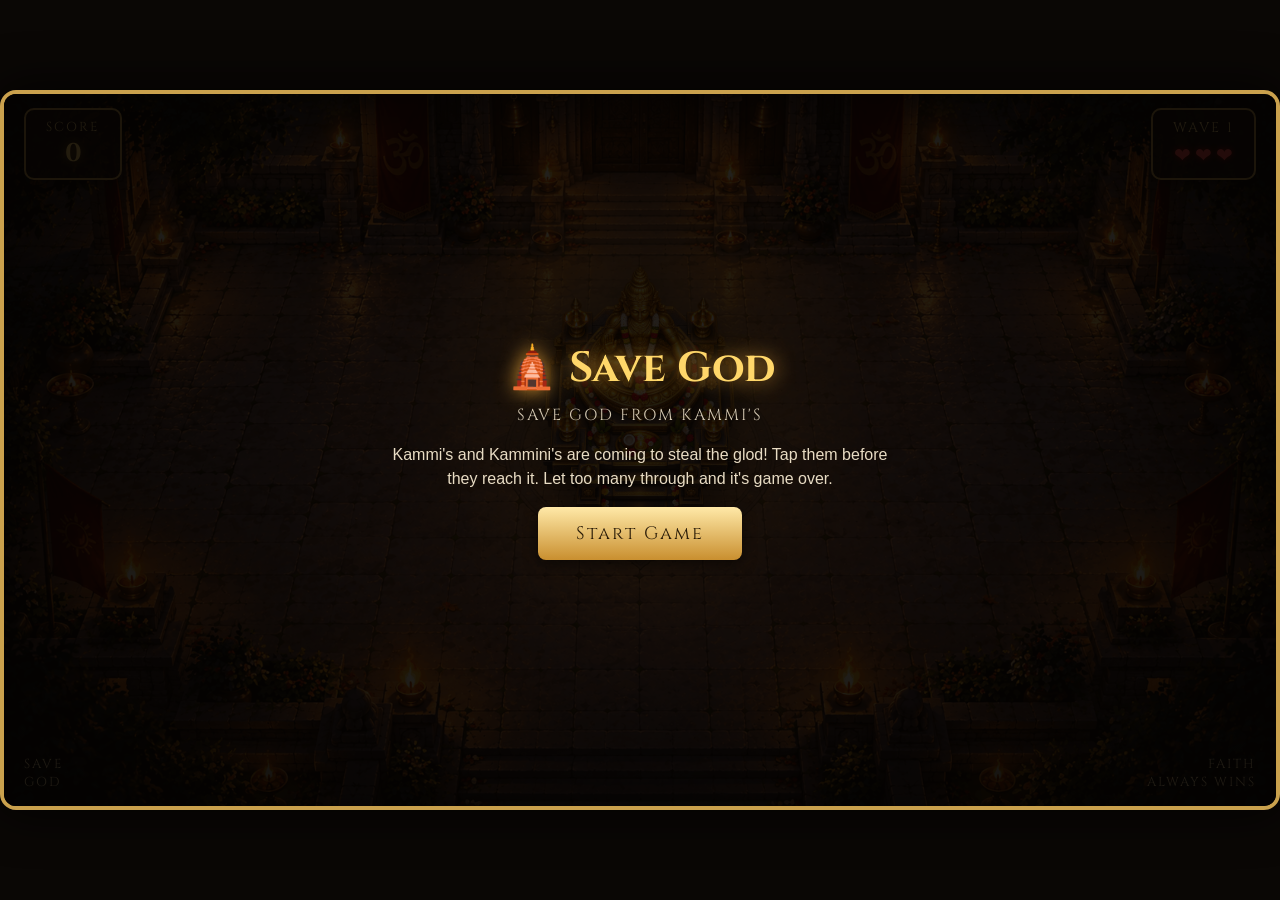
<file: index.html>
<!DOCTYPE html>
<html lang="en">
<head>
<meta charset="UTF-8">
<meta name="viewport" content="width=device-width, initial-scale=1, maximum-scale=1, user-scalable=no, viewport-fit=cover">
<title>Save God</title>
<link href="https://fonts.googleapis.com/css2?family=Cinzel:wght@500;700&display=swap" rel="stylesheet">
<link rel="stylesheet" href="style.css">
</head>
<body>

<div id="game-wrapper">
  <div id="game-container">

    <!-- HUD -->
    <div id="hud-top">
      <div class="hud-box" id="score-box">
        <div class="hud-label">SCORE</div>
        <div id="score-value">0</div>
      </div>
      <div class="hud-box" id="wave-box">
        <div class="hud-label">WAVE <span id="wave-value">1</span></div>
        <div id="hearts-container"></div>
      </div>
    </div>

    <!-- Statue (image-based) -->
    <div id="statue-wrapper">
      <div class="statue-glow"></div>
      <img src="assets/statue.png" alt="Sacred Statue" id="statue-img" draggable="false">
    </div>

    <!-- Kammi's get injected here -->
    <div id="thief-layer"></div>

    <!-- Feedback overlays -->
    <div id="wave-banner"></div>
    <div id="damage-flash"></div>

    <div class="corner-text" id="bottom-text-left">SAVE<br>GOD</div>
    <div class="corner-text" id="bottom-text-right">FAITH<br>ALWAYS WINS</div>

    <!-- Start screen -->
    <div class="overlay" id="start-screen">
      <h1>🛕 Save God</h1>
      <p class="tagline">Save God from Kammi's</p>
      <p>Kammi's and Kammini's are coming to steal the glod! Tap them before they reach it. Let too many through and it's game over.</p>
      <button id="start-btn">Start Game</button>
    </div>

    <!-- Game over screen -->
    <div class="overlay hidden" id="gameover-screen">
      <h1 class="gameover-title">The Comrades<br>Got The Gold</h1>
      <p style="font-size:clamp(16px,2.2vw,22px); color:#ffd76a;">Final Score: <span id="final-score">0</span></p>
      <button id="restart-btn">Play Again</button>
    </div>

  </div>
</div>

<!-- Sound effect: plays when a Kammi reaches the statue -->
<audio id="hit-sound" src="assets/sounds/ayyappa.mp3" preload="auto"></audio>

<script>
document.addEventListener('DOMContentLoaded', () => {

  const gameContainer   = document.getElementById('game-container');
  const thiefLayer      = document.getElementById('thief-layer');
  const statueWrapper   = document.getElementById('statue-wrapper');
  const scoreValueEl    = document.getElementById('score-value');
  const waveValueEl     = document.getElementById('wave-value');
  const heartsContainer = document.getElementById('hearts-container');
  const startScreen     = document.getElementById('start-screen');
  const gameoverScreen  = document.getElementById('gameover-screen');
  const finalScoreEl    = document.getElementById('final-score');
  const waveBanner      = document.getElementById('wave-banner');
  const damageFlash     = document.getElementById('damage-flash');
  const startBtn        = document.getElementById('start-btn');
  const restartBtn      = document.getElementById('restart-btn');
  const hitSound        = document.getElementById('hit-sound');

  const THIEF_SPRITES = {
    up:    'assets/thief/run_up.png',
    down:  'assets/thief/run_down.png',
    left:  'assets/thief/run_left.png',
    right: 'assets/thief/run_right.png'
  };

  /* =========================================================
     THIEF SIZE — independent per platform, NOT tied to
     --ui-scale, so tuning one doesn't affect the other.
     Just edit these two numbers to resize Kammi's.
  ========================================================= */
  const THIEF_SIZE_PC      = 128; // px
  const THIEF_SIZE_ANDROID = 90;  // px  <-- tweak this to resize on phone

  function getThiefSize(){
    return document.body.classList.contains('mode-android')
      ? THIEF_SIZE_ANDROID
      : THIEF_SIZE_PC;
  }

  const maxLives = 3;

  let score, wave, lives, caughtThisWave, waveTarget;
  let spawnInterval, travelDuration, maxActive;
  let spawnTimeoutId, isGameOver, isRunning;
  let activeThieves;

  /* =========================================================
     RESPONSIVE FIT — makes the game container exactly fill
     the available screen space (no scroll) on PC or Android,
     while keeping the correct aspect ratio for each image.
     --ui-scale here only affects HUD text/spacing, NOT thief size.
  ========================================================= */

  function pickMode(){
    const vw = window.innerWidth;
    const vh = window.visualViewport ? window.visualViewport.height : window.innerHeight;
    return (vw >= vh) ? 'pc' : 'android';
  }

  function fitContainer(){
    const mode = pickMode();
    document.body.classList.toggle('mode-pc', mode === 'pc');
    document.body.classList.toggle('mode-android', mode === 'android');

    const aspect   = mode === 'pc' ? (1920/1080) : (1080/1920);
    const baseline = mode === 'pc' ? 1920 : 1080;

    const vw = window.innerWidth;
    const vh = window.visualViewport ? window.visualViewport.height : window.innerHeight;

    let width, height;
    if (vw / vh > aspect) {
      height = vh;
      width  = height * aspect;
    } else {
      width  = vw;
      height = width / aspect;
    }

    gameContainer.style.width  = width + 'px';
    gameContainer.style.height = height + 'px';

    const scale = width / baseline;
    gameContainer.style.setProperty('--ui-scale', scale);
  }

  let resizeRaf = null;
  function scheduleFit(){
    if(resizeRaf) cancelAnimationFrame(resizeRaf);
    resizeRaf = requestAnimationFrame(fitContainer);
  }

  fitContainer();
  window.addEventListener('resize', scheduleFit);
  window.addEventListener('orientationchange', scheduleFit);
  if(window.visualViewport){
    window.visualViewport.addEventListener('resize', scheduleFit);
  }

  /* ========================================================= */

  function resetGame(){
    score = 0;
    wave = 1;
    lives = maxLives;
    caughtThisWave = 0;
    waveTarget = 8;
    spawnInterval = 900;
    travelDuration = 3.9;
    maxActive = 8;
    isGameOver = false;
    isRunning = true;
    activeThieves = new Set();

    thiefLayer.innerHTML = '';
    updateHUD();

    gameoverScreen.classList.add('hidden');
    startScreen.classList.add('hidden');

    clearTimeout(spawnTimeoutId);
    scheduleSpawn();
  }

  function updateHUD(){
    scoreValueEl.textContent = score;
    waveValueEl.textContent = wave;
    heartsContainer.innerHTML = '';
    for(let i=0;i<maxLives;i++){
      const span = document.createElement('span');
      span.className = 'heart' + (i < lives ? '' : ' empty');
      span.textContent = '❤';
      heartsContainer.appendChild(span);
    }
  }

  function scheduleSpawn(){
    spawnTimeoutId = setTimeout(() => {
      if(isRunning && !isGameOver){
        spawnThief();
      }
      scheduleSpawn();
    }, spawnInterval);
  }

  function getStatueTarget(){
    const containerRect = thiefLayer.getBoundingClientRect();
    const statueRect = statueWrapper.getBoundingClientRect();
    const cx = statueRect.left + statueRect.width/2 - containerRect.left;
    const cy = statueRect.top + statueRect.height*0.75 - containerRect.top;
    return { x: cx, y: cy };
  }

  function getDirectionFromVector(dx, dy){
    const angle = Math.atan2(dy, dx) * 180 / Math.PI;
    if(angle > -45 && angle <= 45)   return 'right';
    if(angle > 45 && angle <= 135)   return 'down';
    if(angle > 135 || angle <= -135) return 'left';
    return 'up';
  }

  function spawnThief(){
    if(activeThieves.size >= maxActive) return;

    const rect = thiefLayer.getBoundingClientRect();
    const w = rect.width, h = rect.height;
    const pad = 60;
    let x, y;
    const edge = Math.floor(Math.random()*4);
    if(edge === 0){ x = w*0.1 + Math.random()*w*0.8; y = -pad; }
    else if(edge === 1){ x = w+pad; y = h*0.15 + Math.random()*h*0.7; }
    else if(edge === 2){ x = w*0.1 + Math.random()*w*0.8; y = h+pad; }
    else { x = -pad; y = h*0.15 + Math.random()*h*0.7; }

    const target = getStatueTarget();
    const tx = target.x + (Math.random()*50 - 25);
    const ty = target.y + (Math.random()*30 - 15);

    const dx = tx - x;
    const dy = ty - y;
    const direction = getDirectionFromVector(dx, dy);

    const half = getThiefSize() / 2;

    const thief = document.createElement('div');
    thief.className = 'thief';
    thief.dataset.direction = direction;

    const shadow = document.createElement('div');
    shadow.className = 'thief-shadow';

    const img = document.createElement('img');
    img.className = 'thief-sprite';
    img.src = THIEF_SPRITES[direction];
    img.draggable = false;
    img.alt = 'kammi';

    thief.appendChild(shadow);
    thief.appendChild(img);

    thief.style.left = (x - half) + 'px';
    thief.style.top  = (y - half) + 'px';
    thiefLayer.appendChild(thief);
    activeThieves.add(thief);

    const dur = Math.max(1.4, travelDuration + (Math.random()*0.6 - 0.3));
    thief.style.transition = `left ${dur}s linear, top ${dur}s linear`;

    requestAnimationFrame(() => {
      requestAnimationFrame(() => {
        thief.style.left = (tx - half) + 'px';
        thief.style.top  = (ty - half) + 'px';
      });
    });

    function onArrive(e){
      if(e.propertyName !== 'left') return;
      thief.removeEventListener('transitionend', onArrive);
      if(thief.dataset.caught) return;
      activeThieves.delete(thief);
      thief.remove();
      loseLife();
    }
    thief.addEventListener('transitionend', onArrive);

    thief.addEventListener('pointerdown', (e) => {
      e.stopPropagation();
      if(thief.dataset.caught) return;
      thief.dataset.caught = 'true';
      activeThieves.delete(thief);
      catchThief(thief);
    });
  }

  function catchThief(thief){
    const curLeft = thief.style.left;
    const curTop = thief.style.top;
    thief.style.transition = 'none';
    thief.style.left = curLeft;
    thief.style.top = curTop;
    void thief.offsetWidth;

    thief.classList.add('caught');

    const half = getThiefSize() / 2;
    const px = parseFloat(curLeft) + half;
    const py = parseFloat(curTop) + half;
    spawnScorePopup(px, py);

    score += 10;
    caughtThisWave++;
    updateHUD();

    setTimeout(() => thief.remove(), 300);
    checkWaveProgress();
  }

  function spawnScorePopup(x, y){
    const pop = document.createElement('div');
    pop.className = 'score-popup';
    pop.textContent = '+10';
    pop.style.left = x + 'px';
    pop.style.top = y + 'px';
    thiefLayer.appendChild(pop);
    setTimeout(() => pop.remove(), 700);
  }

  function checkWaveProgress(){
    if(caughtThisWave >= waveTarget){
      nextWave();
    }
  }

  function nextWave(){
    wave++;
    caughtThisWave = 0;
    waveTarget = 8 + wave*2;
    spawnInterval = Math.max(800, spawnInterval - 80);
    travelDuration = Math.max(1.3, travelDuration - 0.25);
    maxActive = Math.min(16, maxActive + 1);
    updateHUD();
    showWaveBanner();
  }

  function showWaveBanner(){
    waveBanner.textContent = 'WAVE ' + wave;
    waveBanner.classList.remove('show');
    void waveBanner.offsetWidth;
    waveBanner.classList.add('show');
  }

  function playHitSound(){
    try{
      hitSound.currentTime = 0;
      hitSound.play().catch(() => {});
    }catch(err){ /* ignore playback errors (autoplay restrictions etc.) */ }
  }

  function loseLife(){
    lives--;
    updateHUD();
    flashDamage();
    playHitSound();
    if(lives <= 0){
      triggerGameOver();
    }
  }

  function flashDamage(){
    damageFlash.classList.remove('flash-active');
    void damageFlash.offsetWidth;
    damageFlash.classList.add('flash-active');
  }

  function triggerGameOver(){
    isGameOver = true;
    isRunning = false;
    clearTimeout(spawnTimeoutId);
    activeThieves.forEach(t => t.remove());
    activeThieves.clear();
    finalScoreEl.textContent = score;
    gameoverScreen.classList.remove('hidden');
  }

  startBtn.addEventListener('click', () => {
    // Unlock audio playback on the very first user gesture (needed for mobile browsers)
    hitSound.play().then(() => {
      hitSound.pause();
      hitSound.currentTime = 0;
    }).catch(() => {});
    resetGame();
  });

  restartBtn.addEventListener('click', resetGame);

  score = 0; wave = 1; lives = maxLives;
  updateHUD();
});
</script>

</body>
</html>
</file>
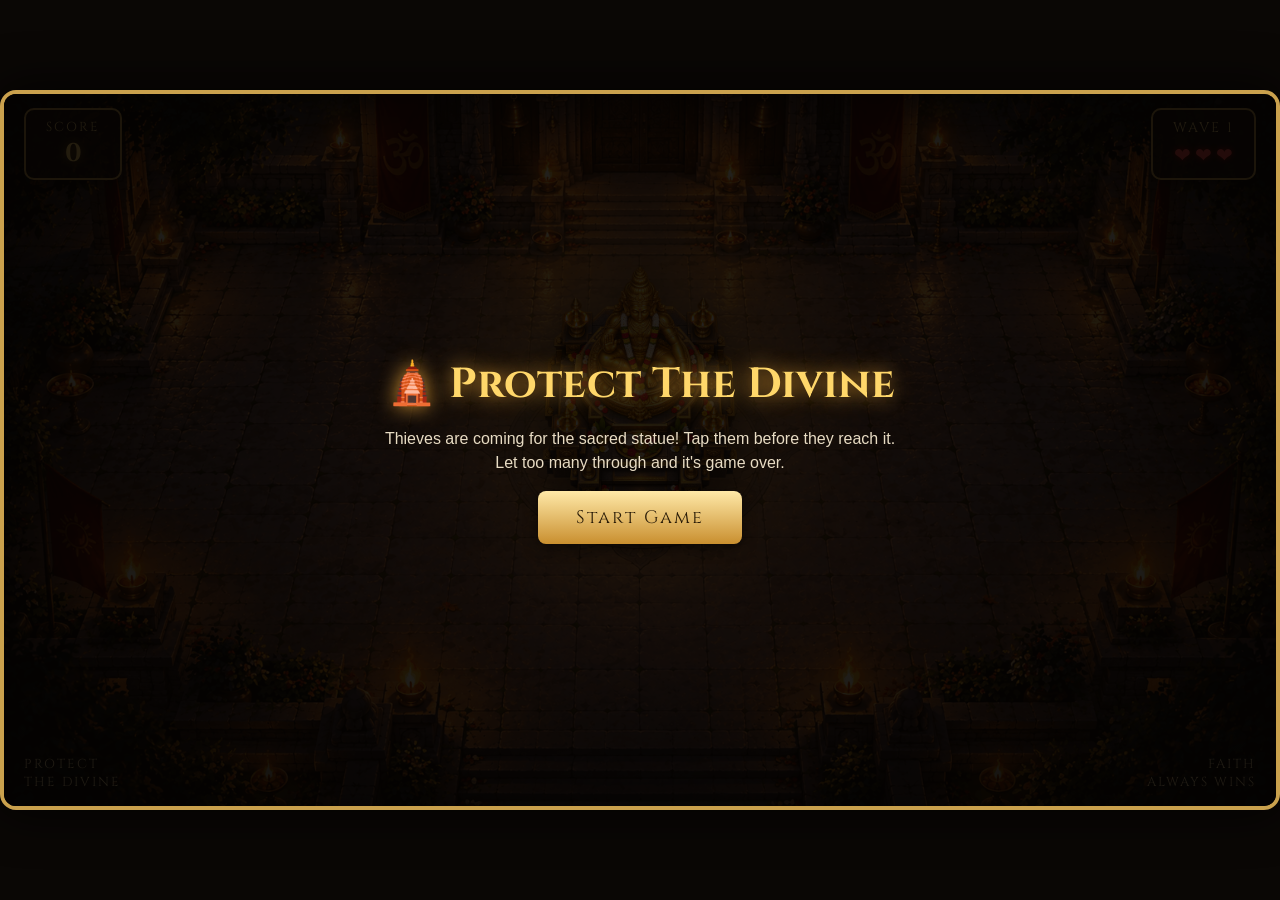
<file: gen.html>
<!DOCTYPE html>
<html lang="en">
<head>
<meta charset="UTF-8">
<meta name="viewport" content="width=device-width, initial-scale=1, maximum-scale=1, user-scalable=no, viewport-fit=cover">
<title>Protect The Divine</title>
<link href="https://fonts.googleapis.com/css2?family=Cinzel:wght@500;700&display=swap" rel="stylesheet">
<link rel="stylesheet" href="style.css">
</head>
<body>

<div id="game-wrapper">
  <div id="game-container">

    <!-- HUD -->
    <div id="hud-top">
      <div class="hud-box" id="score-box">
        <div class="hud-label">SCORE</div>
        <div id="score-value">0</div>
      </div>
      <div class="hud-box" id="wave-box">
        <div class="hud-label">WAVE <span id="wave-value">1</span></div>
        <div id="hearts-container"></div>
      </div>
    </div>

    <!-- Statue (image-based) -->
    <div id="statue-wrapper">
      <div class="statue-glow"></div>
      <img src="assets/statue.png" alt="Sacred Statue" id="statue-img" draggable="false">
    </div>

    <!-- Thieves get injected here -->
    <div id="thief-layer"></div>

    <!-- Feedback overlays -->
    <div id="wave-banner"></div>
    <div id="damage-flash"></div>

    <div class="corner-text" id="bottom-text-left">PROTECT<br>THE DIVINE</div>
    <div class="corner-text" id="bottom-text-right">FAITH<br>ALWAYS WINS</div>

    <!-- Start screen -->
    <div class="overlay" id="start-screen">
      <h1>🛕 Protect The Divine</h1>
      <p>Thieves are coming for the sacred statue! Tap them before they reach it. Let too many through and it's game over.</p>
      <button id="start-btn">Start Game</button>
    </div>

    <!-- Game over screen -->
    <div class="overlay hidden" id="gameover-screen">
      <h1>Game Over</h1>
      <p>The statue was overrun by thieves...</p>
      <p style="font-size:clamp(16px,2.2vw,22px); color:#ffd76a;">Final Score: <span id="final-score">0</span></p>
      <button id="restart-btn">Play Again</button>
    </div>

  </div>
</div>

<script>
document.addEventListener('DOMContentLoaded', () => {

  const gameContainer   = document.getElementById('game-container');
  const thiefLayer      = document.getElementById('thief-layer');
  const statueWrapper   = document.getElementById('statue-wrapper');
  const scoreValueEl    = document.getElementById('score-value');
  const waveValueEl     = document.getElementById('wave-value');
  const heartsContainer = document.getElementById('hearts-container');
  const startScreen     = document.getElementById('start-screen');
  const gameoverScreen  = document.getElementById('gameover-screen');
  const finalScoreEl    = document.getElementById('final-score');
  const waveBanner      = document.getElementById('wave-banner');
  const damageFlash     = document.getElementById('damage-flash');
  const startBtn        = document.getElementById('start-btn');
  const restartBtn      = document.getElementById('restart-btn');

  const THIEF_SPRITES = {
    up:    'assets/thief/run_up.png',
    down:  'assets/thief/run_down.png',
    left:  'assets/thief/run_left.png',
    right: 'assets/thief/run_right.png'
  };

  const maxLives = 3;

  let score, wave, lives, caughtThisWave, waveTarget;
  let spawnInterval, travelDuration, maxActive;
  let spawnTimeoutId, isGameOver, isRunning;
  let activeThieves;

  /* =========================================================
     RESPONSIVE FIT — makes the game container exactly fill
     the available screen space (no scroll) on PC or Android,
     while keeping the correct aspect ratio for each image.
  ========================================================= */

  function pickMode(){
    const vw = window.innerWidth;
    const vh = window.visualViewport ? window.visualViewport.height : window.innerHeight;
    return (vw >= vh) ? 'pc' : 'android';
  }

  function fitContainer(){
    const mode = pickMode();
    document.body.classList.toggle('mode-pc', mode === 'pc');
    document.body.classList.toggle('mode-android', mode === 'android');

    const aspect   = mode === 'pc' ? (1920/1080) : (1080/1920);
    const baseline = mode === 'pc' ? 1920 : 1080; // reference width for UI scaling

    const vw = window.innerWidth;
    const vh = window.visualViewport ? window.visualViewport.height : window.innerHeight;

    let width, height;
    if (vw / vh > aspect) {
      // viewport is relatively wider than the image -> height is the limit
      height = vh;
      width  = height * aspect;
    } else {
      // viewport is relatively taller than the image -> width is the limit
      width  = vw;
      height = width / aspect;
    }

    gameContainer.style.width  = width + 'px';
    gameContainer.style.height = height + 'px';

    const scale = width / baseline;
    gameContainer.style.setProperty('--ui-scale', scale);
  }

  let resizeRaf = null;
  function scheduleFit(){
    if(resizeRaf) cancelAnimationFrame(resizeRaf);
    resizeRaf = requestAnimationFrame(fitContainer);
  }

  fitContainer();
  window.addEventListener('resize', scheduleFit);
  window.addEventListener('orientationchange', scheduleFit);
  if(window.visualViewport){
    window.visualViewport.addEventListener('resize', scheduleFit);
  }

  /* ========================================================= */

  function resetGame(){
    score = 0;
    wave = 1;
    lives = maxLives;
    caughtThisWave = 0;
    waveTarget = 8;
    spawnInterval = 1300;
    travelDuration = 4.2;
    maxActive = 6;
    isGameOver = false;
    isRunning = true;
    activeThieves = new Set();

    thiefLayer.innerHTML = '';
    updateHUD();

    gameoverScreen.classList.add('hidden');
    startScreen.classList.add('hidden');

    clearTimeout(spawnTimeoutId);
    scheduleSpawn();
  }

  function updateHUD(){
    scoreValueEl.textContent = score;
    waveValueEl.textContent = wave;
    heartsContainer.innerHTML = '';
    for(let i=0;i<maxLives;i++){
      const span = document.createElement('span');
      span.className = 'heart' + (i < lives ? '' : ' empty');
      span.textContent = '❤';
      heartsContainer.appendChild(span);
    }
  }

  function scheduleSpawn(){
    spawnTimeoutId = setTimeout(() => {
      if(isRunning && !isGameOver){
        spawnThief();
      }
      scheduleSpawn();
    }, spawnInterval);
  }

  function getStatueTarget(){
    const containerRect = thiefLayer.getBoundingClientRect();
    const statueRect = statueWrapper.getBoundingClientRect();
    const cx = statueRect.left + statueRect.width/2 - containerRect.left;
    const cy = statueRect.top + statueRect.height*0.75 - containerRect.top;
    return { x: cx, y: cy };
  }

  function getDirectionFromVector(dx, dy){
    const angle = Math.atan2(dy, dx) * 180 / Math.PI;
    if(angle > -45 && angle <= 45)   return 'right';
    if(angle > 45 && angle <= 135)   return 'down';
    if(angle > 135 || angle <= -135) return 'left';
    return 'up';
  }

  function spawnThief(){
    if(activeThieves.size >= maxActive) return;

    const rect = thiefLayer.getBoundingClientRect();
    const w = rect.width, h = rect.height;
    const pad = 40;
    let x, y;
    const edge = Math.floor(Math.random()*4);
    if(edge === 0){ x = w*0.1 + Math.random()*w*0.8; y = -pad; }
    else if(edge === 1){ x = w+pad; y = h*0.15 + Math.random()*h*0.7; }
    else if(edge === 2){ x = w*0.1 + Math.random()*w*0.8; y = h+pad; }
    else { x = -pad; y = h*0.15 + Math.random()*h*0.7; }

    const target = getStatueTarget();
    const tx = target.x + (Math.random()*50 - 25);
    const ty = target.y + (Math.random()*30 - 15);

    const dx = tx - x;
    const dy = ty - y;
    const direction = getDirectionFromVector(dx, dy);

    const thief = document.createElement('div');
    thief.className = 'thief';
    thief.dataset.direction = direction;

    const shadow = document.createElement('div');
    shadow.className = 'thief-shadow';

    const img = document.createElement('img');
    img.className = 'thief-sprite';
    img.src = THIEF_SPRITES[direction];
    img.draggable = false;
    img.alt = 'thief';

    thief.appendChild(shadow);
    thief.appendChild(img);

    thief.style.left = (x - 32) + 'px';
    thief.style.top  = (y - 32) + 'px';
    thiefLayer.appendChild(thief);
    activeThieves.add(thief);

    const dur = Math.max(1.4, travelDuration + (Math.random()*0.6 - 0.3));
    thief.style.transition = `left ${dur}s linear, top ${dur}s linear`;

    requestAnimationFrame(() => {
      requestAnimationFrame(() => {
        thief.style.left = (tx - 32) + 'px';
        thief.style.top  = (ty - 32) + 'px';
      });
    });

    function onArrive(e){
      if(e.propertyName !== 'left') return;
      thief.removeEventListener('transitionend', onArrive);
      if(thief.dataset.caught) return;
      activeThieves.delete(thief);
      thief.remove();
      loseLife();
    }
    thief.addEventListener('transitionend', onArrive);

    thief.addEventListener('pointerdown', (e) => {
      e.stopPropagation();
      if(thief.dataset.caught) return;
      thief.dataset.caught = 'true';
      activeThieves.delete(thief);
      catchThief(thief);
    });
  }

  function catchThief(thief){
    const curLeft = thief.style.left;
    const curTop = thief.style.top;
    thief.style.transition = 'none';
    thief.style.left = curLeft;
    thief.style.top = curTop;
    void thief.offsetWidth;

    thief.classList.add('caught');

    const px = parseFloat(curLeft) + 32;
    const py = parseFloat(curTop) + 32;
    spawnScorePopup(px, py);

    score += 10;
    caughtThisWave++;
    updateHUD();

    setTimeout(() => thief.remove(), 300);
    checkWaveProgress();
  }

  function spawnScorePopup(x, y){
    const pop = document.createElement('div');
    pop.className = 'score-popup';
    pop.textContent = '+10';
    pop.style.left = x + 'px';
    pop.style.top = y + 'px';
    thiefLayer.appendChild(pop);
    setTimeout(() => pop.remove(), 700);
  }

  function checkWaveProgress(){
    if(caughtThisWave >= waveTarget){
      nextWave();
    }
  }

  function nextWave(){
    wave++;
    caughtThisWave = 0;
    waveTarget = 8 + wave*2;
    spawnInterval = Math.max(450, spawnInterval - 80);
    travelDuration = Math.max(1.6, travelDuration - 0.25);
    maxActive = Math.min(16, maxActive + 1);
    updateHUD();
    showWaveBanner();
  }

  function showWaveBanner(){
    waveBanner.textContent = 'WAVE ' + wave;
    waveBanner.classList.remove('show');
    void waveBanner.offsetWidth;
    waveBanner.classList.add('show');
  }

  function loseLife(){
    lives--;
    updateHUD();
    flashDamage();
    if(lives <= 0){
      triggerGameOver();
    }
  }

  function flashDamage(){
    damageFlash.classList.remove('flash-active');
    void damageFlash.offsetWidth;
    damageFlash.classList.add('flash-active');
  }

  function triggerGameOver(){
    isGameOver = true;
    isRunning = false;
    clearTimeout(spawnTimeoutId);
    activeThieves.forEach(t => t.remove());
    activeThieves.clear();
    finalScoreEl.textContent = score;
    gameoverScreen.classList.remove('hidden');
  }

  startBtn.addEventListener('click', resetGame);
  restartBtn.addEventListener('click', resetGame);

  score = 0; wave = 1; lives = maxLives;
  updateHUD();
});
</script>

</body>
</html>
</file>
<file: style.css>
*{ box-sizing: border-box; margin:0; padding:0; }

html, body{
  height: 100%;
  width: 100%;
  overflow: hidden;
  overscroll-behavior: none;
  background: #0a0705;
  font-family: 'Segoe UI', Arial, sans-serif;
  touch-action: manipulation;
}

#game-wrapper{
  width: 100vw;
  height: 100vh;
  height: 100dvh;
  display: flex;
  align-items: center;
  justify-content: center;
  overflow: hidden;
}

#debug-grid-layer{
  position:absolute;
  inset:0;
  z-index:999;
  pointer-events:none;
}
.debug-cell{
  position:absolute;
  box-sizing:border-box;
  border:1px solid rgba(255,255,255,0.15);
}
.debug-blocked{ background: rgba(255,0,0,0.35); }
.debug-spawn{   background: rgba(0,150,255,0.45); }
.debug-goal{    background: rgba(0,255,80,0.45); }
.debug-walk{    background: rgba(255,255,255,0.05); }
/* ---------- Game container ---------- */
#game-container{
  position: relative;
  overflow: hidden;
  border-radius: 16px;
  border: 4px solid #caa14d;
  box-shadow: 0 0 50px rgba(0,0,0,0.85), inset 0 0 90px rgba(0,0,0,0.55);
  cursor: crosshair;
  user-select: none;
  touch-action: none;

  background-size: cover;
  background-position: center;
  background-repeat: no-repeat;
  background-color: #1a130c; /* fallback dark tone until ground images are added */

  width: 96vw;
  aspect-ratio: 16/9;
  max-height: 96vh;

  --ui-scale: 1; /* used for HUD text scaling ONLY, not thief size */
}

body.mode-pc      #game-container{ background-image: url('assets/ground_pc.png'); }
body.mode-android #game-container{ background-image: url('assets/ground_android.png'); }

#game-container::after{
  content:'';
  position:absolute;
  inset:0;
  background: radial-gradient(ellipse at 50% 40%, rgba(0,0,0,0) 40%, rgba(0,0,0,0.45) 100%);
  pointer-events:none;
  z-index:2;
}

/* ---------- HUD ---------- */
#hud-top{
  position:absolute;
  top: clamp(8px, 1.6vh, 20px);
  left: clamp(8px, 1.6vw, 20px);
  right: clamp(8px, 1.6vw, 20px);
  display:flex;
  justify-content:space-between;
  z-index:60;
  pointer-events:none;
}
.hud-box{
  background: rgba(20,14,8,0.78);
  border: 2px solid #caa14d;
  border-radius: 10px;
  padding: clamp(4px,0.8vh,8px) clamp(10px,1.8vw,20px);
  box-shadow: 0 0 14px rgba(0,0,0,0.6);
  text-align:center;
}
.hud-label{
  font-family:'Cinzel',serif;
  color:#e8c874;
  font-size: clamp(9px, 1.2vw, 13px);
  letter-spacing:2px;
}
#score-value{
  font-family:'Cinzel',serif;
  color:#ffd76a;
  font-size: clamp(16px, 2vw, 26px);
  font-weight:700;
  text-shadow:0 0 10px rgba(255,180,60,0.6);
}
#wave-box .hud-label{ font-size: clamp(10px,1.2vw,14px); }
#hearts-container{ display:flex; justify-content:center; gap:4px; margin-top:6px; }
.heart{ color:#ff4d4d; font-size: clamp(12px,1.6vw,20px); text-shadow:0 0 6px rgba(255,0,0,0.7); }
.heart.empty{ color:#4a4a4a; text-shadow:none; opacity:0.6; }

/* ---------- Statue ---------- */
#statue-wrapper{
  --statue-top: 42%;
  --statue-left: 50%;
  --statue-width: 20%;

  position:absolute;
  top: var(--statue-top);
  left: var(--statue-left);
  width: var(--statue-width);
  transform: translate(-50%, -50%);
  z-index: 5;
  pointer-events:none;
  text-align:center;
}

body.mode-pc      #statue-wrapper{ --statue-top:42%; --statue-left:50%; --statue-width:20%; }
body.mode-android #statue-wrapper{ --statue-top:40%; --statue-left:50%; --statue-width:34%; }

.statue-glow{
  position:absolute;
  left:50%; top:50%;
  width:180%; height:180%;
  transform: translate(-50%,-50%);
  background: radial-gradient(circle, rgba(255,215,120,0.55) 0%, rgba(255,180,60,0.2) 40%, transparent 72%);
  filter: blur(6px);
  animation: pulseGlow 3s ease-in-out infinite;
  z-index:-1;
}
@keyframes pulseGlow{
  0%,100%{ opacity:0.65; transform:translate(-50%,-50%) scale(1); }
  50%{ opacity:1; transform:translate(-50%,-50%) scale(1.07); }
}

#statue-img{
  width:100%;
  height:auto;
  display:block;
  filter: drop-shadow(0 10px 18px rgba(0,0,0,0.6));
}

/* ---------- Kammi's (thieves) ---------- */
#thief-layer{ position:absolute; inset:0; z-index:10; }

/* Independent, platform-specific sizing — edit these two values
   to resize Kammi's. Nothing else needs to change. */
:root{
  --thief-size-pc: 128px;
  --thief-size-android: 90px;
}

.thief{
  position:absolute;
  width: var(--thief-size-pc);
  height: var(--thief-size-pc);
  cursor:pointer;
  z-index:10;
  touch-action:manipulation;
}

body.mode-android .thief{
  width: var(--thief-size-android);
  height: var(--thief-size-android);
}

.thief-shadow{
  position:absolute;
  bottom:9%; left:50%;
  transform:translateX(-50%);
  width:53%; height:19%;
  background: rgba(0,0,0,0.45);
  border-radius:50%;
  filter: blur(2px);
  z-index:0;
  animation: shadowPulse 0.5s ease-in-out infinite alternate;
}
@keyframes shadowPulse{
  from{ transform:translateX(-50%) scale(1); opacity:0.45; }
  to{ transform:translateX(-50%) scale(0.82); opacity:0.3; }
}

.thief-sprite{
  position:relative;
  width:100%;
  height:100%;
  object-fit:contain;
  display:block;
  z-index:1;
  filter: drop-shadow(0 4px 4px rgba(0,0,0,0.5));
  animation: bob 0.5s ease-in-out infinite alternate;
  user-select:none;
  pointer-events:none;
}
@keyframes bob{
  from{ transform:translateY(0); }
  to{ transform:translateY(-3px); }
}

.thief.caught .thief-sprite{
  animation: none;
  transition: transform 0.25s ease-out, opacity 0.25s ease-out;
  transform: scale(0.2) rotate(180deg);
  opacity: 0;
}
.thief.caught .thief-shadow{
  transition: opacity 0.25s ease-out;
  opacity: 0;
}

.score-popup{
  position:absolute;
  transform:translate(-50%,-50%);
  color:#ffd76a;
  font-weight:bold;
  font-family:'Cinzel',serif;
  font-size: clamp(14px, 1.6vw, 18px);
  text-shadow:0 0 6px rgba(0,0,0,0.9);
  pointer-events:none;
  animation: popUp 0.7s ease forwards;
  z-index:20;
}
@keyframes popUp{
  0%{ opacity:1; transform:translate(-50%,-50%) translateY(0); }
  100%{ opacity:0; transform:translate(-50%,-50%) translateY(-40px); }
}

/* ---------- Wave banner & damage flash ---------- */
#wave-banner{
  position:absolute;
  top:38%; left:50%;
  transform:translate(-50%,-50%) scale(0.5);
  font-family:'Cinzel',serif;
  font-size: clamp(28px, 5vw, 52px);
  color:#ffd76a;
  text-shadow: 0 0 20px rgba(255,180,60,0.9), 0 0 6px #000;
  opacity:0;
  pointer-events:none;
  z-index:50;
  letter-spacing:4px;
  text-align:center;
  width:90%;
}
#wave-banner.show{ animation: waveBannerPop 1.6s ease forwards; }
@keyframes waveBannerPop{
  0%{ opacity:0; transform:translate(-50%,-50%) scale(0.4); }
  15%{ opacity:1; transform:translate(-50%,-50%) scale(1.1); }
  25%{ transform:translate(-50%,-50%) scale(1); }
  80%{ opacity:1; }
  100%{ opacity:0; transform:translate(-50%,-50%) scale(1); }
}

#damage-flash{
  position:absolute; inset:0;
  background: radial-gradient(circle, transparent 40%, rgba(255,0,0,0.35) 100%);
  opacity:0;
  pointer-events:none;
  z-index:40;
}
.flash-active{ animation: damageFlash 0.4s ease; }
@keyframes damageFlash{ 0%{ opacity:1; } 100%{ opacity:0; } }

/* ---------- Corner text ---------- */
.corner-text{
  position:absolute;
  bottom: clamp(8px,1.6vh,16px);
  font-family:'Cinzel',serif;
  color:#f2dca0;
  font-size: clamp(9px, 1.1vw, 13px);
  letter-spacing:2px;
  line-height:1.4;
  z-index:15;
  opacity:0.9;
  text-shadow: 0 2px 6px rgba(0,0,0,0.8);
}
#bottom-text-left{ left: clamp(10px,1.6vw,20px); text-align:left; }
#bottom-text-right{ right: clamp(10px,1.6vw,20px); text-align:right; }

body.mode-android .corner-text{ display:none; }

/* ---------- Overlays ---------- */
.overlay{
  position:absolute; inset:0;
  background: rgba(5,3,2,0.88);
  display:flex; flex-direction:column;
  align-items:center; justify-content:center;
  z-index:100;
  text-align:center;
  padding: 4%;
}
.overlay h1{
  font-family:'Cinzel',serif;
  color:#ffd76a;
  font-size: clamp(26px, 5vw, 42px);
  text-shadow:0 0 20px rgba(255,180,60,0.8);
  margin-bottom:14px;
}
.overlay p{
  color:#e8dcc4;
  font-size: clamp(13px, 1.8vw, 16px);
  margin-bottom:16px;
  max-width:520px;
  line-height:1.5;
}
.tagline{
  font-family:'Cinzel',serif;
  color:#ff9d4d;
  font-size: clamp(13px, 2vw, 17px);
  letter-spacing: 2px;
  text-transform: uppercase;
  margin-top: -8px;
  margin-bottom: 14px;
  opacity: 0.9;
}
.gameover-title{
  font-family:'Cinzel',serif;
  color:#ff5252;
  font-size: clamp(30px, 6vw, 56px);
  line-height: 1.15;
  text-shadow: 0 0 24px rgba(255,60,60,0.7), 0 0 8px #000;
  margin-bottom: 18px;
  font-weight: 700;
}
.overlay button{
  font-family:'Cinzel',serif;
  background: linear-gradient(180deg,#ffe9a8,#c98f2f);
  border:none;
  padding: clamp(10px,1.6vh,14px) clamp(26px,4vw,38px);
  font-size: clamp(14px, 1.8vw, 18px);
  letter-spacing:2px;
  color:#2a1c08;
  border-radius:8px;
  cursor:pointer;
  box-shadow:0 4px 14px rgba(0,0,0,0.5);
  transition: transform 0.15s ease, box-shadow 0.15s ease;
}
.overlay button:hover{
  transform:translateY(-2px) scale(1.03);
  box-shadow:0 6px 20px rgba(255,200,80,0.55);
}
.hidden{ display:none !important; }
</file>
